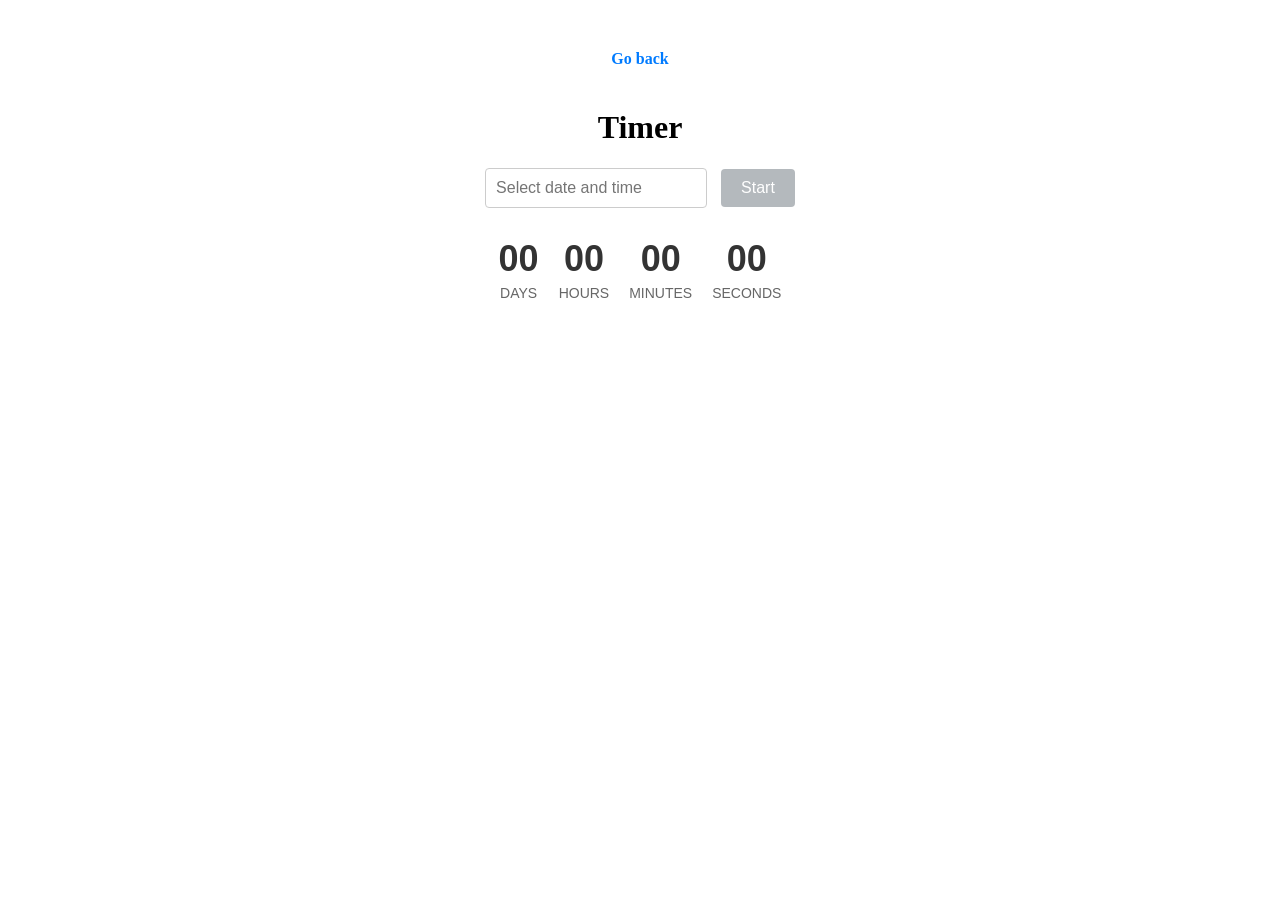
<file: src/1-timer.html>
<!DOCTYPE html>
<html lang="en">
  <head>
    <meta charset="UTF-8" />
    <meta http-equiv="X-UA-Compatible" content="IE=edge" />
    <meta name="viewport" content="width=device-width, initial-scale=1.0" />
    <title>Timer</title>
    <style>
      .container {
        max-width: 600px;
        margin: 50px auto;
        text-align: center;
      }

      .back-link {
        display: inline-block;
        margin-bottom: 20px;
        text-decoration: none;
        color: #007bff;
        font-weight: bold;
        transition: color 0.3s;
      }

      .back-link:hover {
        color: #0056b3;
      }

      #datetime-picker {
        padding: 10px;
        font-size: 16px;
        width: 200px;
        border: 1px solid #ccc;
        border-radius: 4px;
      }

      button[data-start] {
        padding: 10px 20px;
        font-size: 16px;
        margin-left: 10px;
        cursor: pointer;
        background-color: #007bff;
        color: white;
        border: none;
        border-radius: 4px;
        transition: background-color 0.3s;
      }

      button[data-start]:hover:not(:disabled) {
        background-color: #0056b3;
      }

      button[data-start]:disabled {
        opacity: 0.5;
        cursor: not-allowed;
        background-color: #6c757d;
      }

      .timer {
        display: flex;
        justify-content: center;
        margin-top: 30px;
        gap: 20px;
      }

      .timer .field {
        display: flex;
        flex-direction: column;
        align-items: center;
        font-family: sans-serif;
      }

      .timer .value {
        font-size: 36px;
        font-weight: bold;
        color: #333;
      }

      .timer .label {
        font-size: 14px;
        text-transform: uppercase;
        margin-top: 5px;
        color: #666;
      }
    </style>
  </head>
  <body>
    <main>
      <div class="container">
        <a class="back-link" href="./index.html">Go back</a>
        <h1 class="main-title">Timer</h1>
        <input type="text" id="datetime-picker" placeholder="Select date and time" />
        <button type="button" data-start disabled>Start</button>

        <div class="timer">
          <div class="field">
            <span class="value" data-days>00</span>
            <span class="label">Days</span>
          </div>
          <div class="field">
            <span class="value" data-hours>00</span>
            <span class="label">Hours</span>
          </div>
          <div class="field">
            <span class="value" data-minutes>00</span>
            <span class="label">Minutes</span>
          </div>
          <div class="field">
            <span class="value" data-seconds>00</span>
            <span class="label">Seconds</span>
          </div>
        </div>
      </div>
    </main>
    <script type="module" src="./js/1-timer.js"></script>
  </body>
</html>
</file>
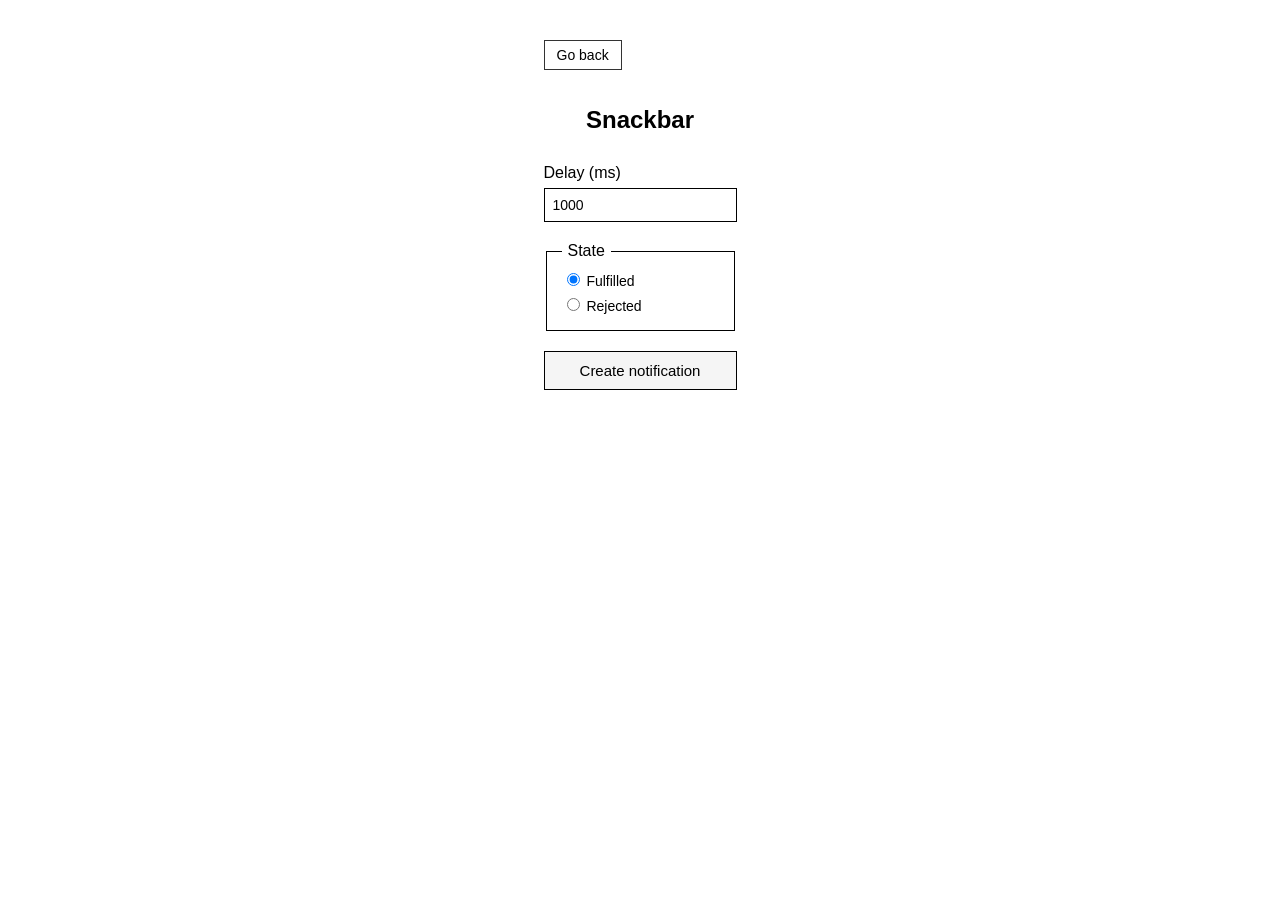
<file: src/2-snackbar.html>
<!DOCTYPE html>
<html lang="en">
<head>
  <meta charset="UTF-8" />
  <meta name="viewport" content="width=device-width, initial-scale=1.0" />
  <title>Snackbar</title>
  <style>
    body {
      font-family: sans-serif;
      margin: 40px;
      display: flex;
      justify-content: center;
      background-color: white;
    }

    .container {
      max-width: 400px;
      width: 100%;
      text-align: left;
    }

    .back-link {
      display: inline-block;
      margin-bottom: 20px;
      padding: 6px 12px;
      border: 1px solid #333;
      text-decoration: none;
      color: #000;
      font-size: 14px;
      background: white;
    }

    .back-link:hover {
      background-color: #f0f0f0;
    }

    .main-title {
      font-size: 24px;
      font-weight: bold;
      text-align: center;
      margin-bottom: 30px;
    }

    .form {
      display: flex;
      flex-direction: column;
      gap: 20px;
    }

    label {
      font-size: 16px;
      display: block;
      margin-bottom: 6px;
    }

    input[type="number"] {
      width: 100%;
      padding: 8px;
      font-size: 14px;
      border: 1px solid black;
      box-sizing: border-box;
    }

    fieldset {
      border: 1px solid black;
      padding: 10px 15px;
    }

    legend {
      font-size: 16px;
      padding: 0 6px;
    }

    fieldset label {
      margin-right: 20px;
      font-size: 14px;
    }

    .form button {
      padding: 10px;
      font-size: 15px;
      border: 1px solid black;
      background: #f5f5f5;
      cursor: pointer;
      transition: background 0.3s;
    }

    .form button:hover {
      background: #ddd;
    }
  </style>
</head>
<body>
  <main>
    <div class="container">
      <a class="back-link" href="./index.html">Go back</a>
      <h1 class="main-title">Snackbar</h1>

      <form id="snackbar-form" class="form">
        <div>
          <label for="delay">Delay (ms)</label>
          <input type="number" id="delay" name="delay" required min="0" value="1000" />
        </div>

        <fieldset>
          <legend>State</legend>
          <label>
            <input type="radio" name="status" value="fulfilled" checked />
            Fulfilled
          </label>
          <label>
            <input type="radio" name="status" value="rejected" />
            Rejected
          </label>
        </fieldset>

        <button type="submit">Create notification</button>
      </form>
    </div>
  </main>

  <script type="module" src="./js/2-snackbar.js"></script>
</body>
</html>
</file>
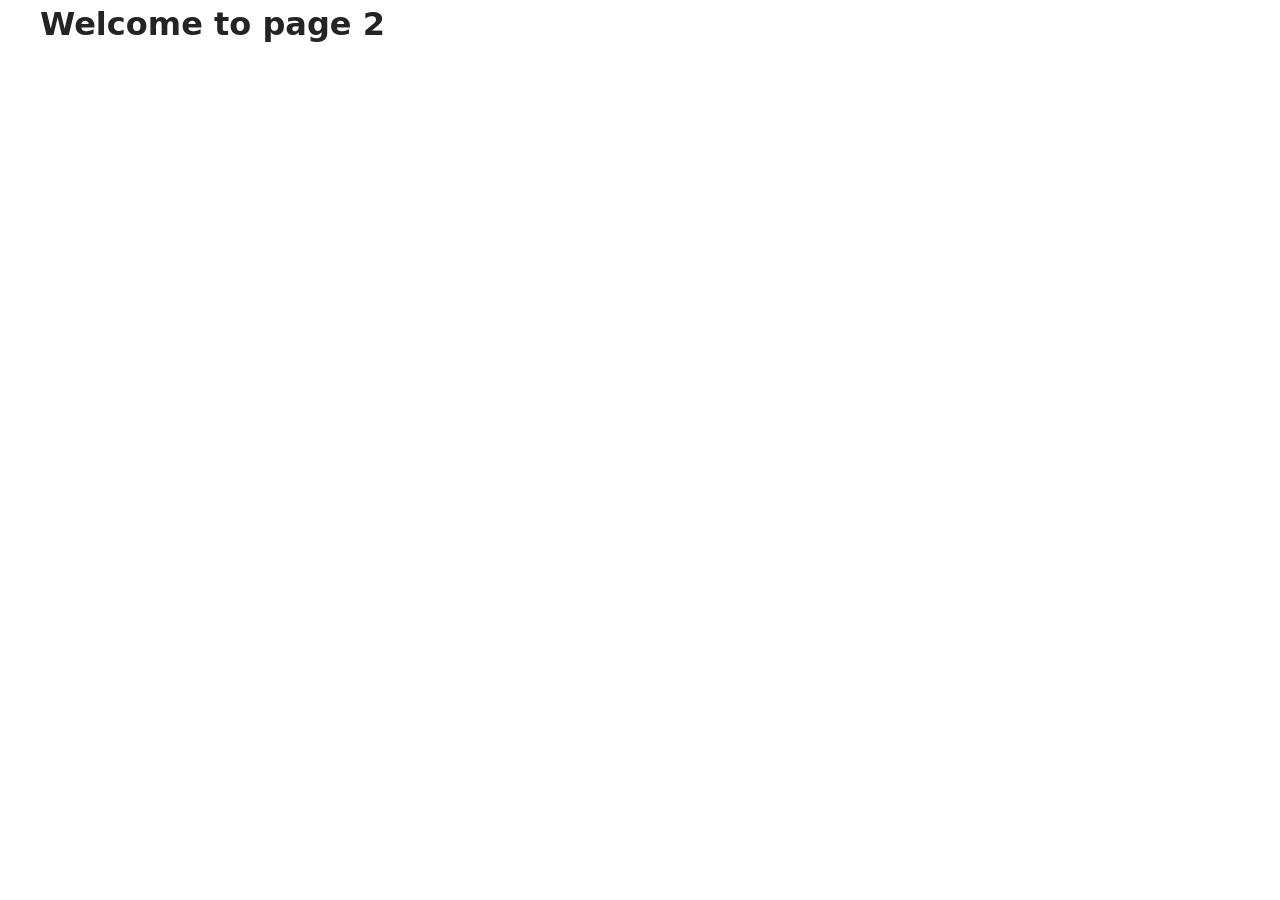
<file: src/page-2.html>
<!DOCTYPE html>
<html lang="en">
  <head>
    <meta charset="UTF-8" />
    <meta http-equiv="X-UA-Compatible" content="IE=edge" />
    <meta name="viewport" content="width=device-width, initial-scale=1.0" />
    <title>Page 2</title>
    <link rel="stylesheet" href="./css/styles.css" />
  </head>
  <body>
    <load
      src="./partials/header.html"
      icon-path="./img/sprite.svg#logo"
      highlight-act="active"
    />

    <main>
      <div class="container">
        <h1 class="main-title">
          <span class="main-title-gradient">Welcome</span> to page 2
        </h1>
        <load src="./partials/back-link.html" />
      </div>
    </main>

    <load src="./partials/footer.html" />
  </body>
</html>
</file>
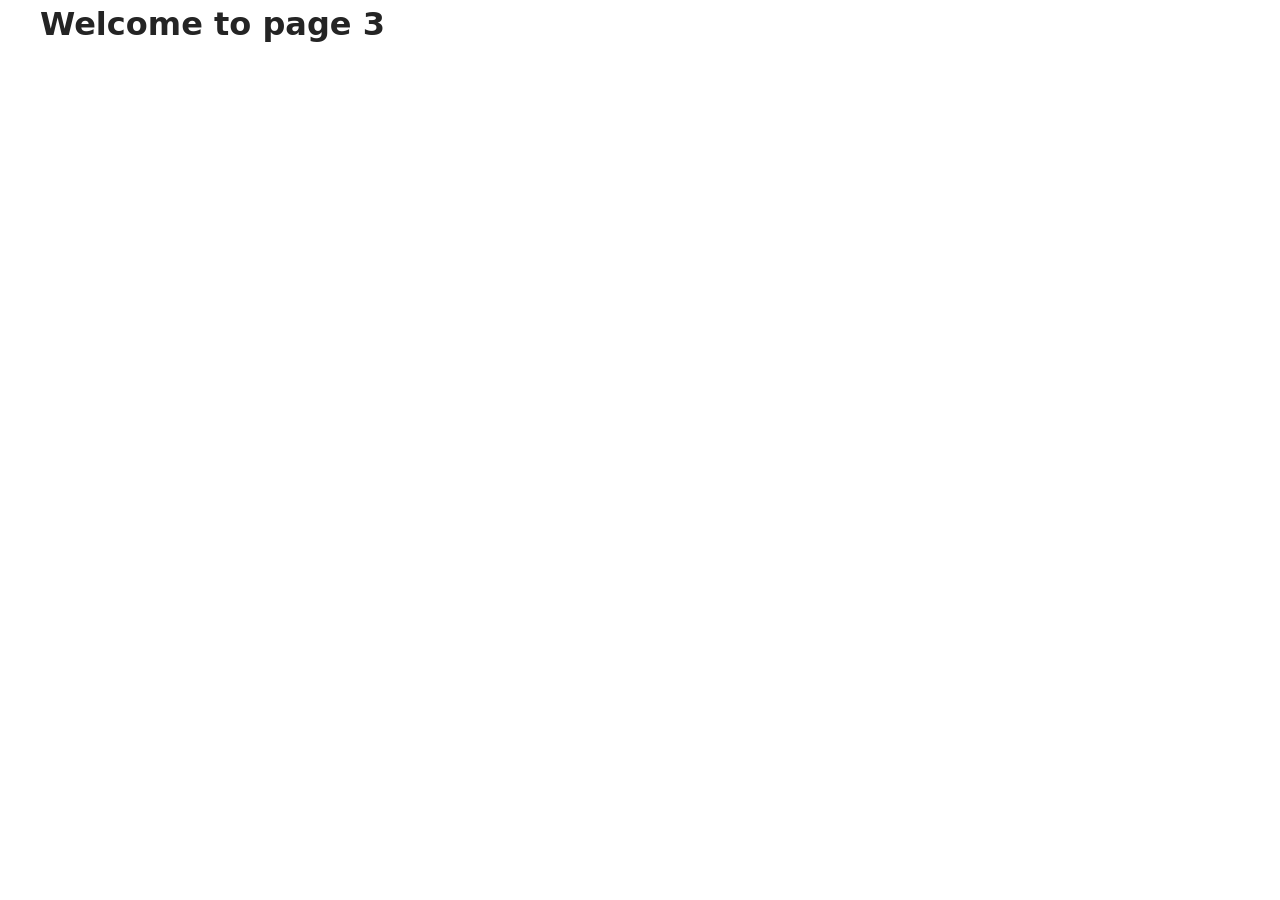
<file: src/page-3.html>
<!DOCTYPE html>
<html lang="en">
  <head>
    <meta charset="UTF-8" />
    <meta http-equiv="X-UA-Compatible" content="IE=edge" />
    <meta name="viewport" content="width=device-width, initial-scale=1.0" />
    <title>Page 3</title>
    <link rel="stylesheet" href="./css/styles.css" />
  </head>
  <body>
    <load
      src="./partials/header.html"
      icon-path="./img/sprite.svg#logo"
      highlight-curr="active"
    />

    <main>
      <div class="container">
        <h1 class="main-title">
          <span class="main-title-gradient">Welcome</span> to page 3
        </h1>
        <load src="./partials/back-link.html" />
      </div>
    </main>

    <load src="./partials/footer.html" />
  </body>
</html>
</file>
<file: src/css/styles.css>
/**
  |============================
  | include css partials with
  | default @import url()
  |============================
*/
/* Common styles */
@import url('./reset.css');
@import url('./base.css');
@import url('./container.css');

/* Sections style */
@import url('./header.css');
@import url('./badges.css');
@import url('./back-link.css');
</file>
